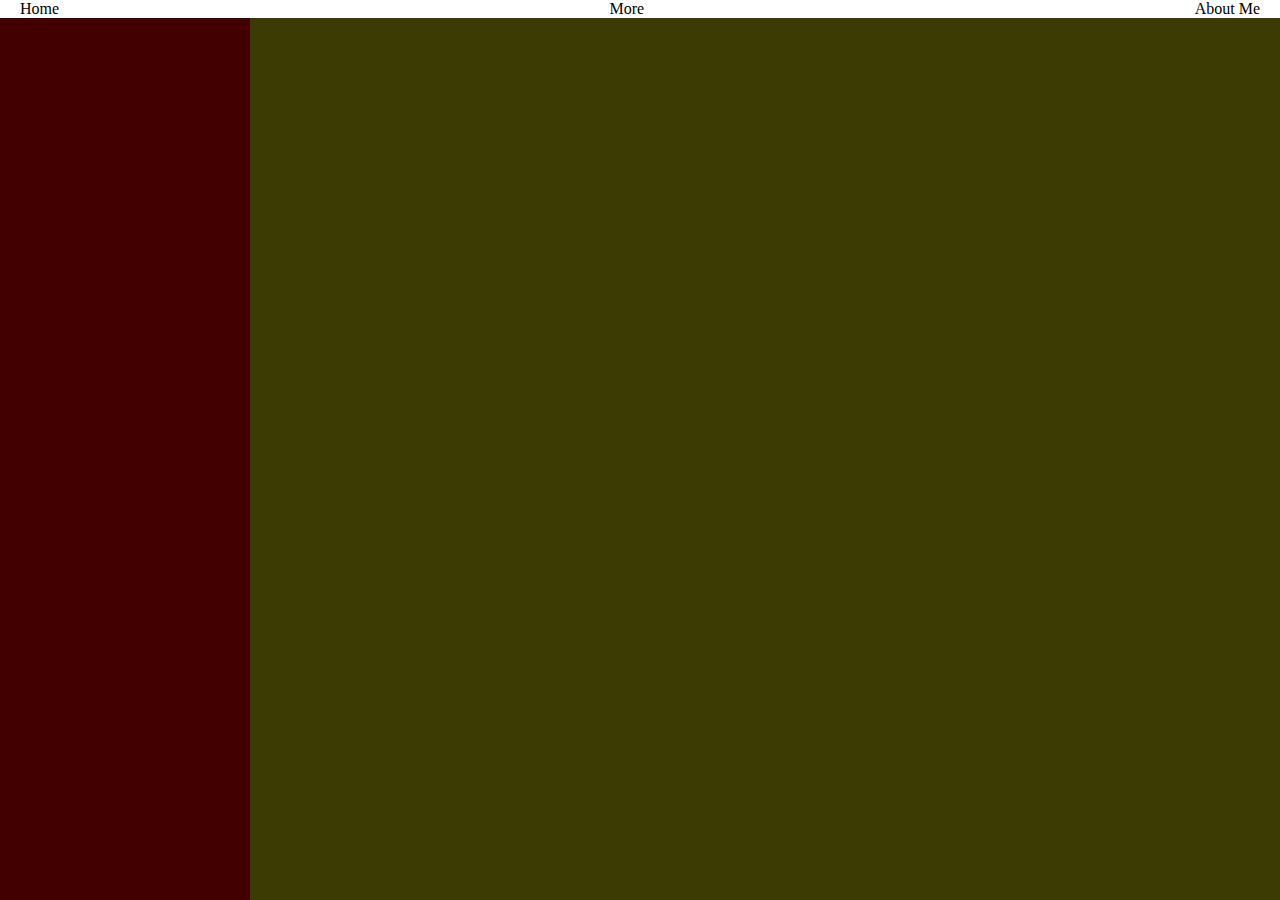
<file: Dashboard/index.html>
<!DOCTYPE html>
<html lang="en">
<head>
    <meta charset="UTF-8">
    <meta name="viewport" content="width= device-width, initial-scale=1.0">
    <link rel="stylesheet" href="style.css">
    <title>Document</title>

</head>
<body>
    <div class="layout-container">
        <header>
            <div class="logo">Home</div>
            <nav class="nav-menu">More</nav>
            <div class="profile-placeholder">About Me</div>
        </header> 
        <aside>

        </aside> 
        <main>

        </main> 
        <footer>
        
        </footer>

    </div>
</body>
</html>
</file>
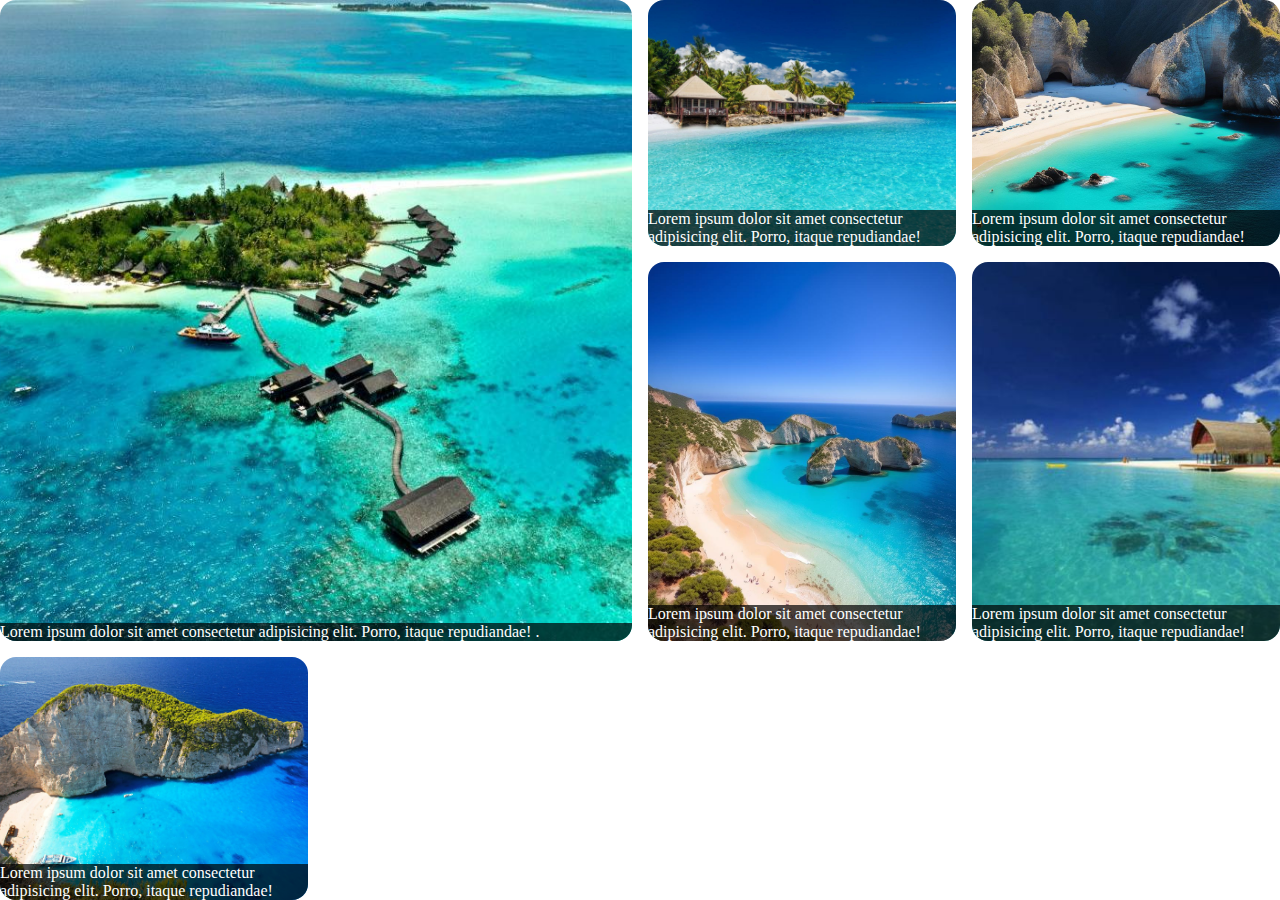
<file: Grid Gallery/index.html>
<!DOCTYPE html>
<html lang="en">
<head>
    <meta charset="UTF-8">
    <meta name="viewport" content="width=device-width, initial-scale=1.0">
    <title>Document</title>
    <link rel="stylesheet" href="style.css">
</head>
<body>
    <main class="grid-container">
        <figure>
            <img src="images/hero.jpg" alt="">
            <figcaption>Lorem ipsum dolor sit amet consectetur adipisicing elit. Porro, itaque repudiandae! .</figcaption>
        </figure>
        <figure>
            <img src="images/image2.jpg" alt="">
            <figcaption>Lorem ipsum dolor sit amet consectetur adipisicing elit. Porro, itaque repudiandae!</figcaption>
        </figure>
        <figure>
            <img src="images/image3.jpg" alt="">
            <figcaption>Lorem ipsum dolor sit amet consectetur adipisicing elit. Porro, itaque repudiandae!</figcaption>
        </figure>
        <figure>
            <img src="images/image4.jpg" alt="">
            <figcaption>Lorem ipsum dolor sit amet consectetur adipisicing elit. Porro, itaque repudiandae!</figcaption>
        </figure>
        <figure>
            <img src="images/image5.jpg" alt="">
            <figcaption>Lorem ipsum dolor sit amet consectetur adipisicing elit. Porro, itaque repudiandae!</figcaption>
        </figure>
        <figure>
            <img src="images/image6.jpeg" alt="">
            <figcaption>Lorem ipsum dolor sit amet consectetur adipisicing elit. Porro, itaque repudiandae!</figcaption>
        </figure>
    </main>
</body>
</html>
</file>
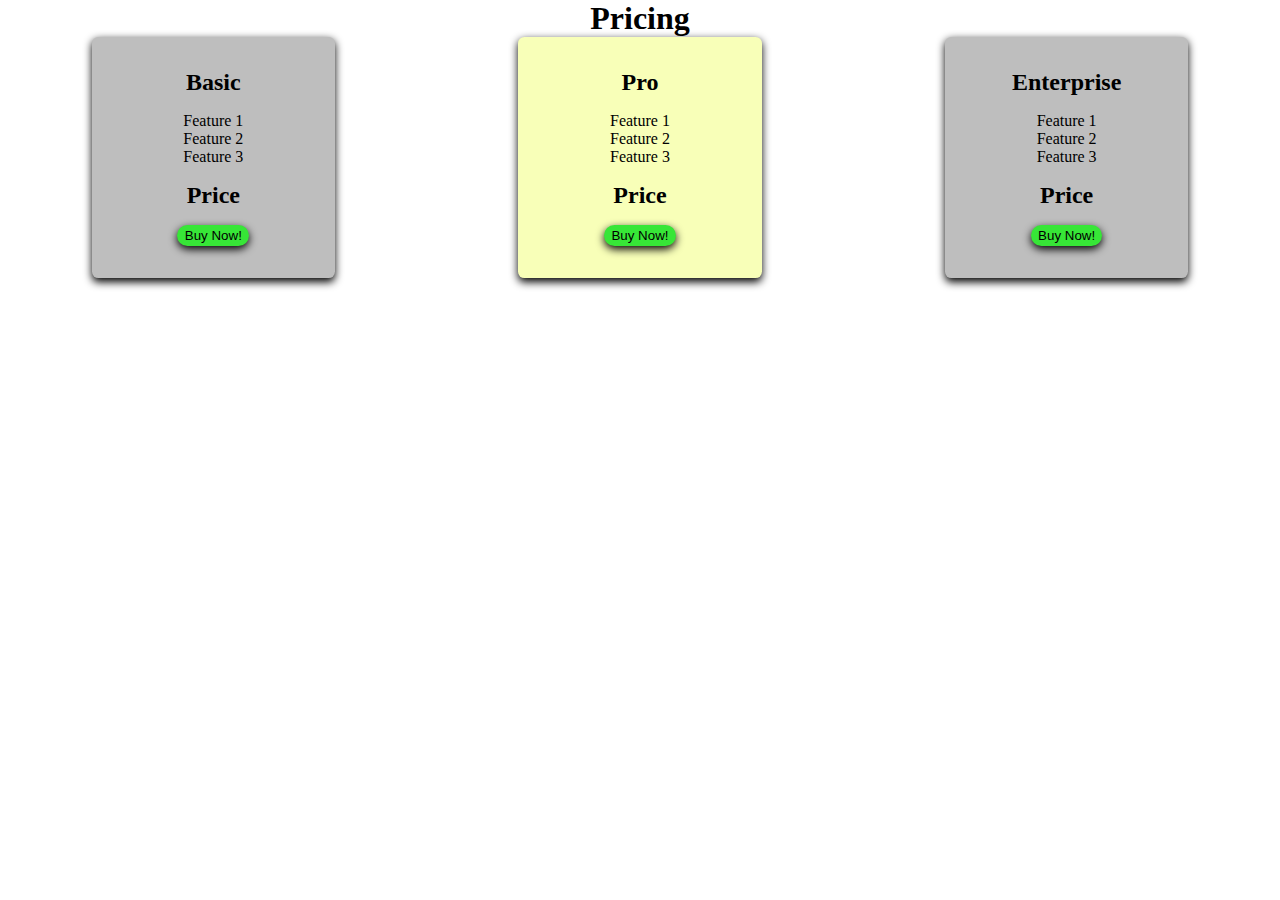
<file: Pricing Component/index.html>
<!DOCTYPE html>
<html lang="en">
<head>
    <meta charset="UTF-8">
    <meta name="viewport" content="width=device-width, initial-scale=1.0">
    <link rel="stylesheet" href="style.css">
    <title>Document</title>
</head>
<body>

    <h1>Pricing</h1>

    <section class="pricing-component">
        <article class="card basic">
            <h2>Basic</h2>
                <ul class="features">
                    <li>Feature 1</li>
                    <li>Feature 2</li>
                    <li>Feature 3</li>
                </ul>
                <h3 class="price">Price</h3>
                <button class="buy-button">Buy Now!</button>
        </article>
        <article class="card pro">
            <h2>Pro</h2>
                <ul class="features">
                    <li>Feature 1</li>
                    <li>Feature 2</li>
                    <li>Feature 3</li>
                </ul>
                <h3 class="price">Price</h3>
                <button class="buy-button">Buy Now!</button>
        </article>
        <article class="card enterprise">
            <h2>Enterprise</h2>
                <ul class="features">
                    <li>Feature 1</li>
                    <li>Feature 2</li>
                    <li>Feature 3</li>
                </ul>
                <h3 class="price">Price</h3>
                <button class="buy-button">Buy Now!</button>
        </article>
    </section>
    
</body>
</html>
</file>
<file: Dashboard/style.css>
* {
    box-sizing: border-box;
    margin: 0;
    padding: 0;

}

.layout-container {
    display: grid;
    min-height: 100dvh;
    grid-template-columns: 250px 1fr;
    grid-template-rows: auto 1fr auto;
    grid-template-areas: 
    "header header"
    "aside main"
    "footer footer";
}

header {
    grid-area: header;
    background-color: rgb(255, 255, 255);
    display: flex;
    justify-content: space-between;
    padding: 0 20px;
    align-items: center;
    
}

aside {
    grid-area: aside;
    background-color: rgb(66, 0, 0);
}

main {
    grid-area: main;
    background-color: rgb(59, 59, 3);
}

footer {
    grid-area: footer;
    background-color: black;
}

@media (max-width: 768px){
    .layout-container {
    grid-template-columns: 1fr;
    grid-template-rows: auto auto 1fr auto;
    grid-template-areas: 
    "header"
    "aside"
    "main"
    "footer";
    }
}
</file>
<file: Grid Gallery/style.css>
*{
    box-sizing: border-box;
    margin: 0;
    padding: 0;
}

.grid-container {
    display: grid;
    min-height: 100vh;
    width: 100%;
    gap: 16px;
    grid-template-columns: repeat(4, 1fr);
}

.grid-container figure:nth-child(1){
    grid-column: 1/3;
    grid-row: 1/3;   
}

.grid-container figure{
    border-radius: 1rem;
    position: relative;
    transition: ease-in-out 300ms;
    overflow: hidden;
}

.grid-container figure:hover{
    box-shadow: 0 2rem 10rem black;
    transform: scale(1.01) rotate(-1deg);
}

.grid-container img {
    width: 100%;      
    height: 100%;     
    object-fit: cover;
    display: block;

}

.grid-container figcaption {
    position: absolute;
    bottom: 0;
    width: 100%;
    background:rgba(0, 0, 0, 0.7);
    color: white;
    
}





@media (max-width: 768px) {
    .grid-container {
        grid-template-columns: repeat(2,1fr);
    }
}

@media (max-width: 480px) {
    .grid-container {
    grid-template-columns: 1fr;
    }

    .grid-container figure:nth-child(1){
    grid-column: auto;
    grid-row: auto;
}
}
</file>
<file: Pricing Component/style.css>
* {
    margin: 0;
    padding: 0;
    box-sizing: border-box;
}

body {
    display: flex;
    flex-direction: column; 
    align-items: center;
    min-height: 100vh;
}

.pricing-component {
    padding-top: 5rem;
    display: flex;
    flex-direction: column;
    flex-wrap: wrap;
    align-items: center;
    gap: 4rem;
    width: 70vw;
}

.card{
    align-items: center;
    display: flex;
    flex-direction: column;
    background-color: rgb(190, 190, 190);
    padding: 2rem;
    width: 100%;
    border-radius: .4rem;
    box-shadow: 0 .2rem .5rem black;
    transition: ease-in-out 400ms;
}

.card.pro {
    background-color: rgb(248, 255, 184);
}

.card.pro p {
    display: flex;
    font-size: 1rem;
    background-color: rgb(255, 255, 10);
    width: 100%;
    border-radius: 1rem;
    justify-content: center;
    font-weight: bolder
}

.features {
    padding-top: 1rem;
    list-style: none; 
}

.price{
    margin-top: 1rem;
    font-size: 1.5rem;
}

.buy-button {
    margin-top: 1rem;
    background-color: rgb(55, 230, 55);
    border: none;
    border-radius: 1rem;
    width: 40%;
    padding: .2rem;
    box-shadow: 0 .2rem .5rem black;
    transition: ease-in-out 400ms;
}

.card:hover{
    transform: scale(1.01);
}

.buy-button:hover {
    transform: scale(1.1);
}


@media (min-width: 768px) {
.pricing-component {
    flex-direction: row;
    width: 95vw;
    justify-content: space-around;
    align-items: stretch;
    padding-top: 0;
}

.card{
    width: 20%;
}
}
</file>
